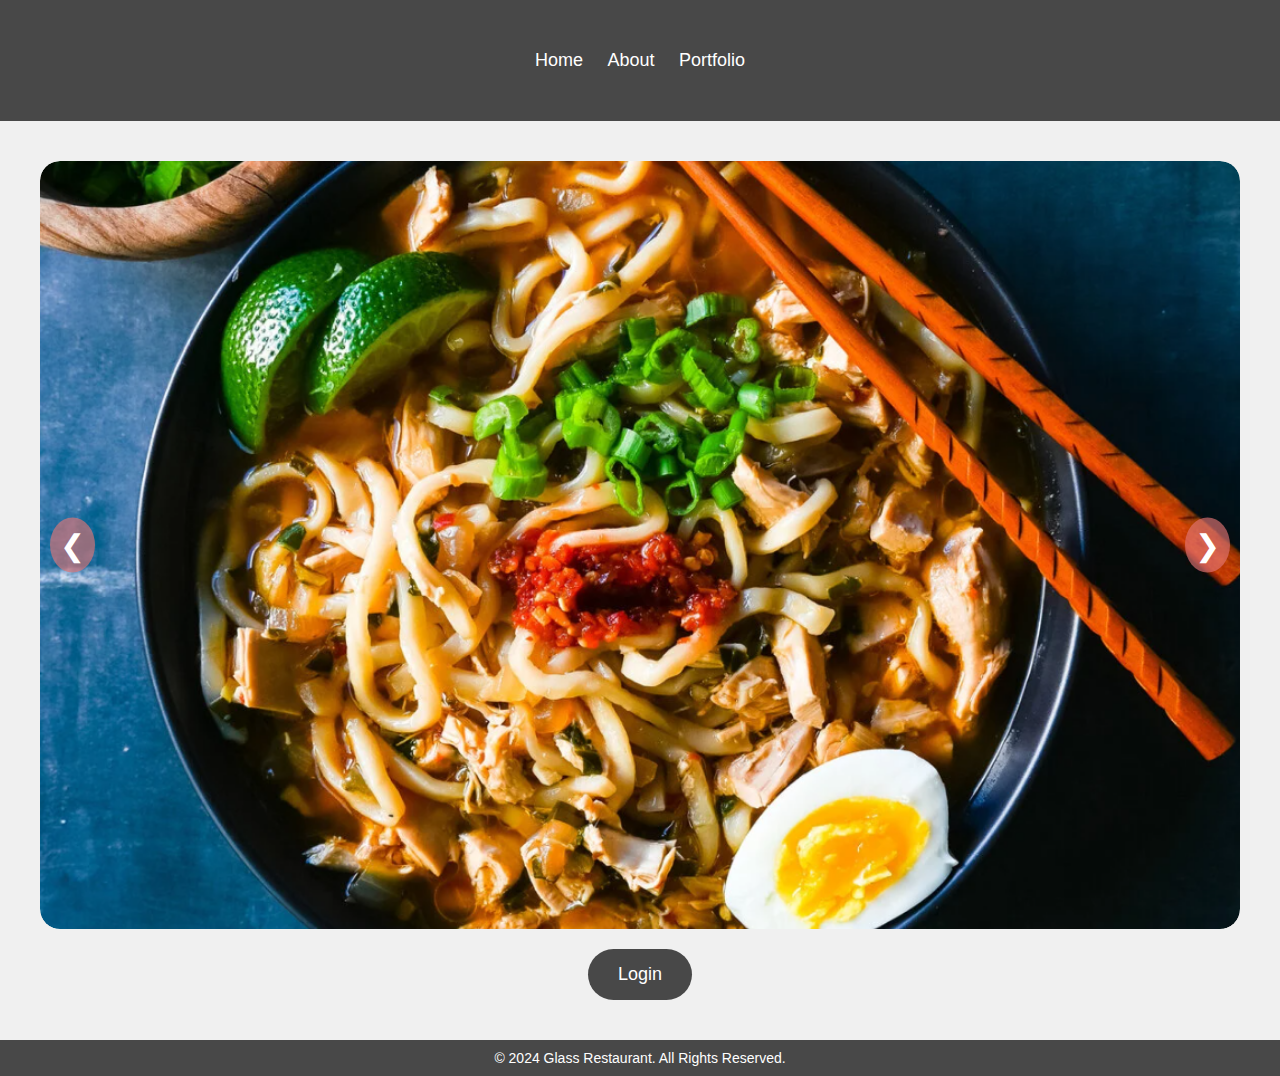
<file: index.html>
<!DOCTYPE html>
<html lang="en">
<head>
    <meta charset="UTF-8">
    <meta name="viewport" content="width=device-width, initial-scale=1.0">
    <title>Restaurant Home</title>
    <link rel="stylesheet" href="assets/css/style.css">
</head>
<body>
    <header>
        <nav>
            <ul>
                <li><a href="index.html">Home</a></li>
                <li><a href="about.html">About</a></li>
                <li><a href="portfolio.html">Portfolio</a></li>
            </ul>
        </nav>
    </header>

    <main>
        <section id="slider">
            <div class="slide-container">
                <div class="slide">
                    <img src="assets/img/slider1.png" alt="Slider Image 1">
                </div>
                <div class="slide">
                    <img src="assets/img/slider2.png" alt="Slider Image 2">
                </div>
                <div class="slide">
                    <img src="assets/img/slider3.png" alt="Slider Image 3">
                </div>
            </div>
            <button class="prev" onclick="moveSlide(-1)">&#10094;</button>
            <button class="next" onclick="moveSlide(1)">&#10095;</button>
        </section>

        <!-- Login Button Below the Slider -->
        <section class="login-btn-container">
            <a href="login.html" class="login-btn">Login</a>
        </section>
    </main>

    <footer>
        <p>&copy; 2024 Glass Restaurant. All Rights Reserved.</p>
    </footer>

    <script src="assets/js/script.js"></script>
</body>
</html>
</file>
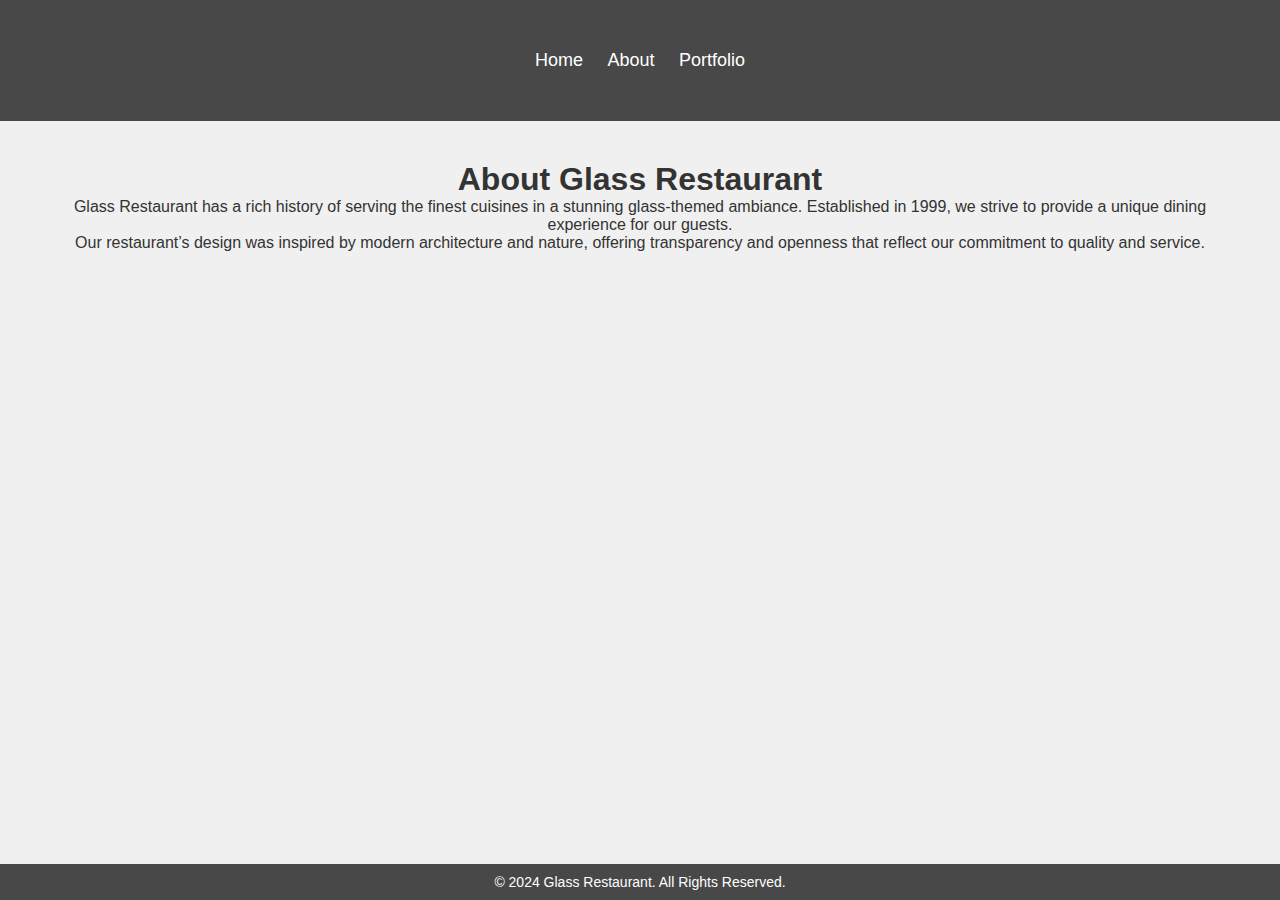
<file: about.html>
<!DOCTYPE html>
<html lang="en">
<head>
    <meta charset="UTF-8">
    <meta name="viewport" content="width=device-width, initial-scale=1.0">
    <title>About Us</title>
    <link rel="stylesheet" href="assets/css/style.css">
</head>
<body>
    <header>
        <nav>
            <ul>
                <li><a href="index.html">Home</a></li>
                <li><a href="about.html">About</a></li>
                <li><a href="portfolio.html">Portfolio</a></li>
            </ul>
        </nav>
    </header>

    <main>
        <section class="about">
            <h1>About Glass Restaurant</h1>
            <p>Glass Restaurant has a rich history of serving the finest cuisines in a stunning glass-themed ambiance. Established in 1999, we strive to provide a unique dining experience for our guests.</p>
            <p>Our restaurant’s design was inspired by modern architecture and nature, offering transparency and openness that reflect our commitment to quality and service.</p>
        </section>
    </main>

    <footer>
        <p>&copy; 2024 Glass Restaurant. All Rights Reserved.</p>
    </footer>

    <script src="assets/js/script.js"></script>
</body>
</html>
</file>
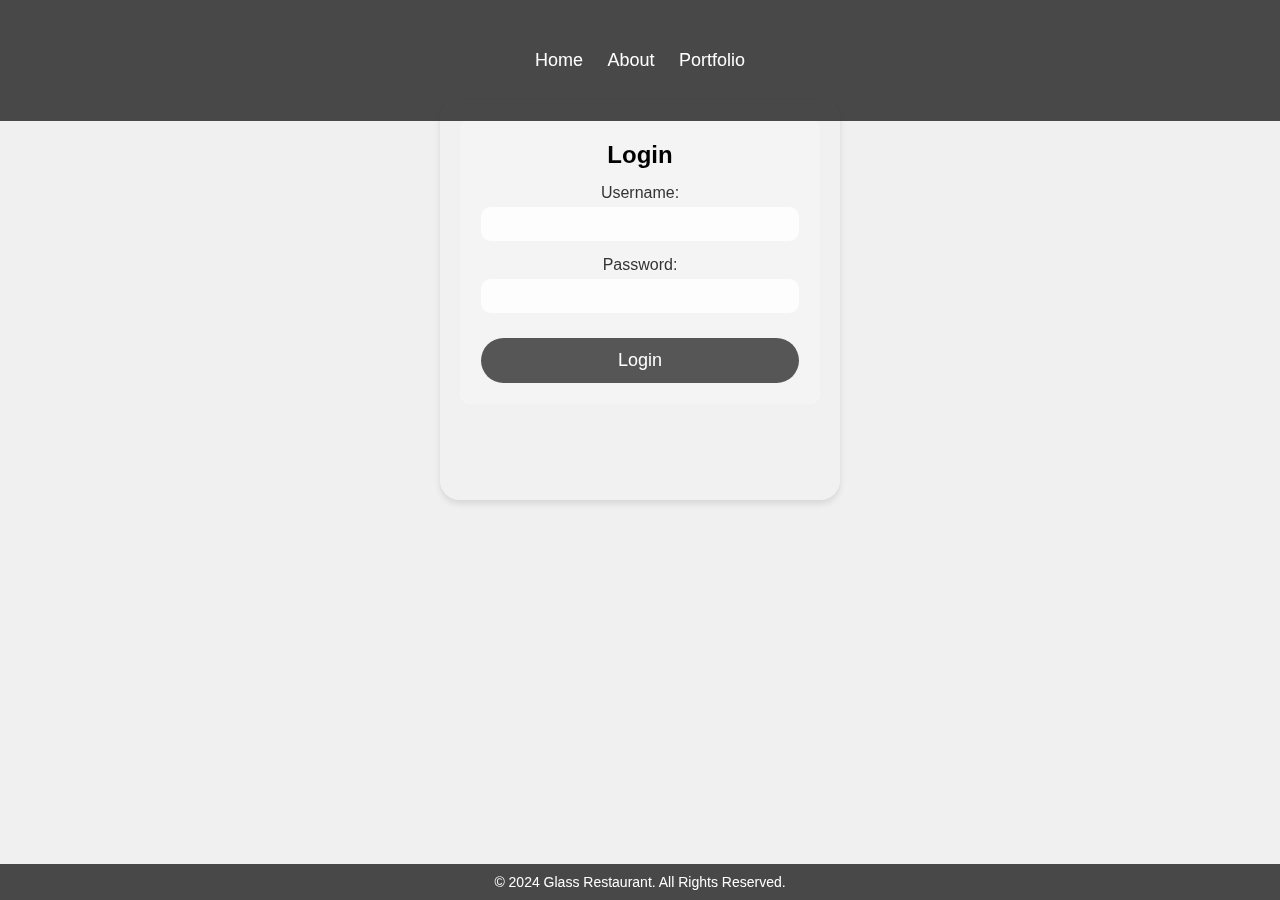
<file: login.html>
<!DOCTYPE html>
<html lang="en">
<head>
    <meta charset="UTF-8">
    <meta name="viewport" content="width=device-width, initial-scale=1.0">
    <title>Login - Restaurant</title>
    <link rel="stylesheet" href="assets/css/login.css"> 
</head>
<body>
    <header>
        <nav>
            <ul>
                <li><a href="index.html">Home</a></li>
                <li><a href="about.html">About</a></li>
                <li><a href="portfolio.html">Portfolio</a></li>
            </ul>
        </nav>
    </header>

    <main>
        <section class="login-form-container glass-effect">
            <h2>Login</h2>
            <form action="login.php" method="POST">
                <div class="form-group">
                    <label for="username">Username:</label>
                    <input type="text" id="username" name="username" required>
                </div>
                <div class="form-group">
                    <label for="password">Password:</label>
                    <input type="password" id="password" name="password" required>
                </div>
                <button type="submit">Login</button>
            </form>
        </section>
    </main>

    <footer>
        <p>&copy; 2024 Glass Restaurant. All Rights Reserved.</p>
    </footer>
</body>
</html>
</file>
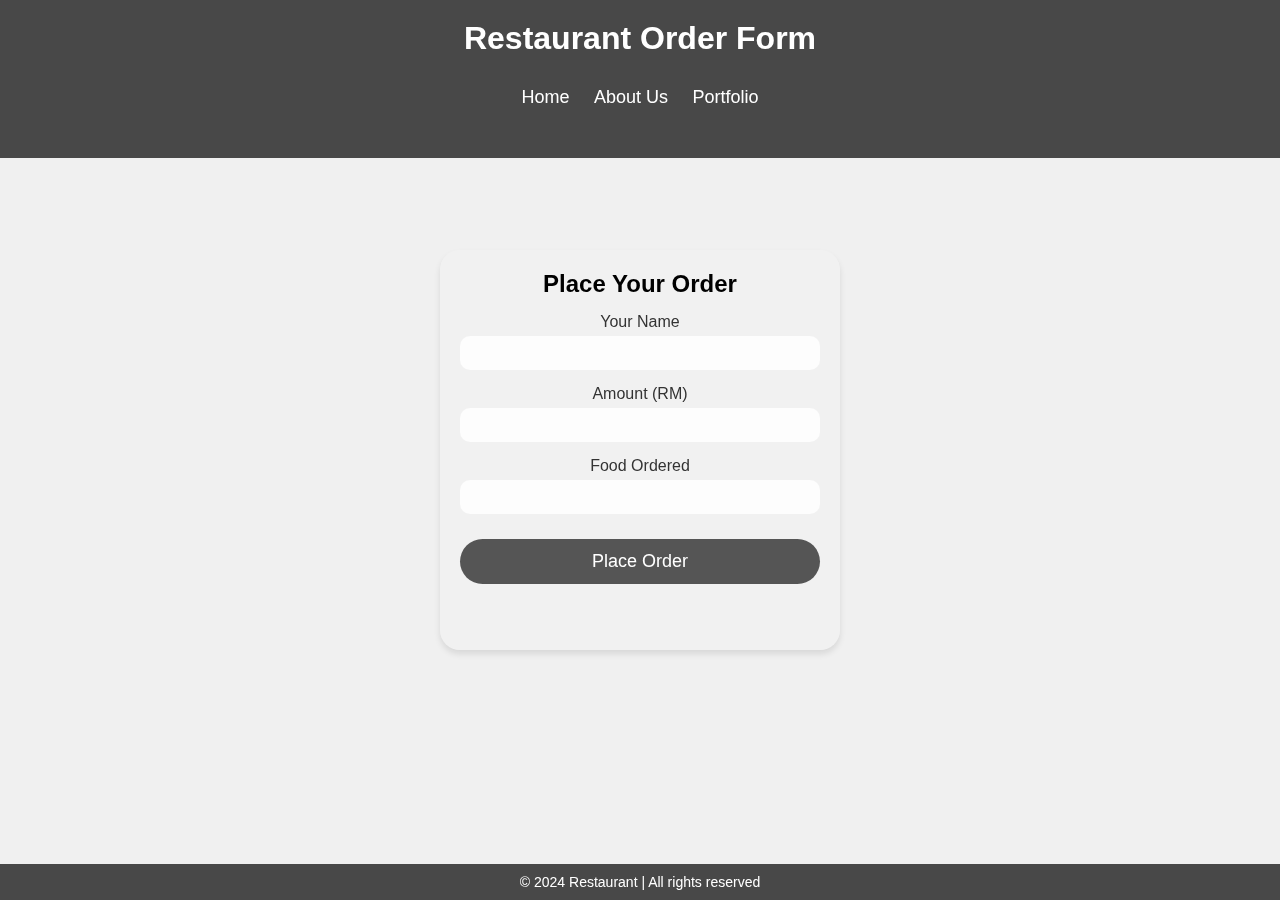
<file: order-form.html>
<!DOCTYPE html>
<html lang="en">
<head>
    <meta charset="UTF-8">
    <meta name="viewport" content="width=device-width, initial-scale=1.0">
    <title>Order Form</title>
    <link rel="stylesheet" href="assets/css/order-form.css">
    <style>
        /* Styling for the food information box */
        .food-info-box {
            margin-top: 20px;
            padding: 15px;
            border: 1px solid rgba(0, 0, 0, 0.2);
            border-radius: 10px;
            background-color: rgba(255, 255, 255, 0.9);
            box-shadow: 0 4px 6px rgba(0, 0, 0, 0.1);
        }
        .food-info-title {
            font-size: 18px;
            font-weight: bold;
            margin-bottom: 5px;
        }
        .food-info-description, .food-info-price {
            margin-bottom: 10px;
        }
    </style>
    <script>
        // Function to update food information and check price
        function updateFoodInfo() {
            // Get the food input value
            var foodInput = document.getElementById('food').value.toLowerCase();
            var foodInfoBox = document.getElementById('food-info-box');
            var foodTitle = document.getElementById('food-info-title');
            var foodDescription = document.getElementById('food-info-description');
            var foodPrice = document.getElementById('food-info-price');
            var orderButton = document.getElementById('order-button');
            var amountInput = document.getElementById('money').value;

            // Define the available ramen types and their prices
            var availableRamen = {
                "niku": {name: "Niku Ramen", price: 25, description: "Niku Ramen is a rich and savory dish with tender beef and rich broth."},
                "shoyu": {name: "Shoyu Ramen", price: 20, description: "Shoyu Ramen is a classic ramen with soy sauce-based broth."},
                "miso": {name: "Miso Ramen", price: 22, description: "Miso Ramen has a rich miso-flavored broth, perfect for colder weather."},
                "shio": {name: "Shio Ramen", price: 18, description: "Shio Ramen is a lighter, salt-based ramen, ideal for a delicate flavor."},
                "vegetarian": {name: "Vegetarian Ramen", price: 20, description: "Vegetarian Ramen offers a delicious plant-based option with a flavorful broth."}
            };

            // Check if the typed input matches any ramen type
            if (availableRamen[foodInput]) {
                var ramen = availableRamen[foodInput];
                foodInfoBox.style.display = "block";
                foodTitle.innerHTML = ramen.name;
                foodDescription.innerHTML = ramen.description;
                foodPrice.innerHTML = "Price: RM " + ramen.price;

                // Enable or disable the button based on the amount entered
                if (amountInput >= ramen.price) {
                    orderButton.disabled = false;
                    orderButton.innerHTML = "Place Order";
                } else {
                    orderButton.disabled = true;
                    orderButton.innerHTML = "Insufficient Funds";
                }
            } else {
                foodInfoBox.style.display = "block";
                foodTitle.innerHTML = "Unavailable";
                foodDescription.innerHTML = "Sorry, we do not offer this item. Please choose from the menu.";
                foodPrice.innerHTML = "";
                orderButton.disabled = true;
                orderButton.innerHTML = "Insufficient Funds";
            }
        }
    </script>
</head>
<body>

    <header>
        <h1>Restaurant Order Form</h1>
        <nav>
            <ul>
                <li><a href="index.html">Home</a></li>
                <li><a href="about.html">About Us</a></li>
                <li><a href="portfolio.html">Portfolio</a></li>
            </ul>
        </nav>
    </header>

<main>
    <h2>Place Your Order</h2>
    <form action="insert-data.php" method="POST">
        <div class="form-group">
            <label for="name">Your Name</label>
            <input type="text" id="name" name="name" required>
        </div>
        <div class="form-group">
            <label for="money">Amount (RM)</label>
            <input type="number" id="money" name="money" oninput="updateFoodInfo()" required>
        </div>
        <div class="form-group">
            <label for="food">Food Ordered</label>
            <input type="text" id="food" name="food" oninput="updateFoodInfo()" required>
        </div>
        <button type="submit" id="order-button" disabled>Place Order</button>
    </form>

    <!-- Food information box -->
    <div id="food-info-box" class="food-info-box" style="display: none;">
        <div id="food-info-title" class="food-info-title"></div>
        <div id="food-info-description" class="food-info-description"></div>
        <div id="food-info-price" class="food-info-price"></div>
    </div>
</main>

<footer>
    <p>&copy; 2024 Restaurant | All rights reserved</p>
</footer>

</body>
</html>
</file>
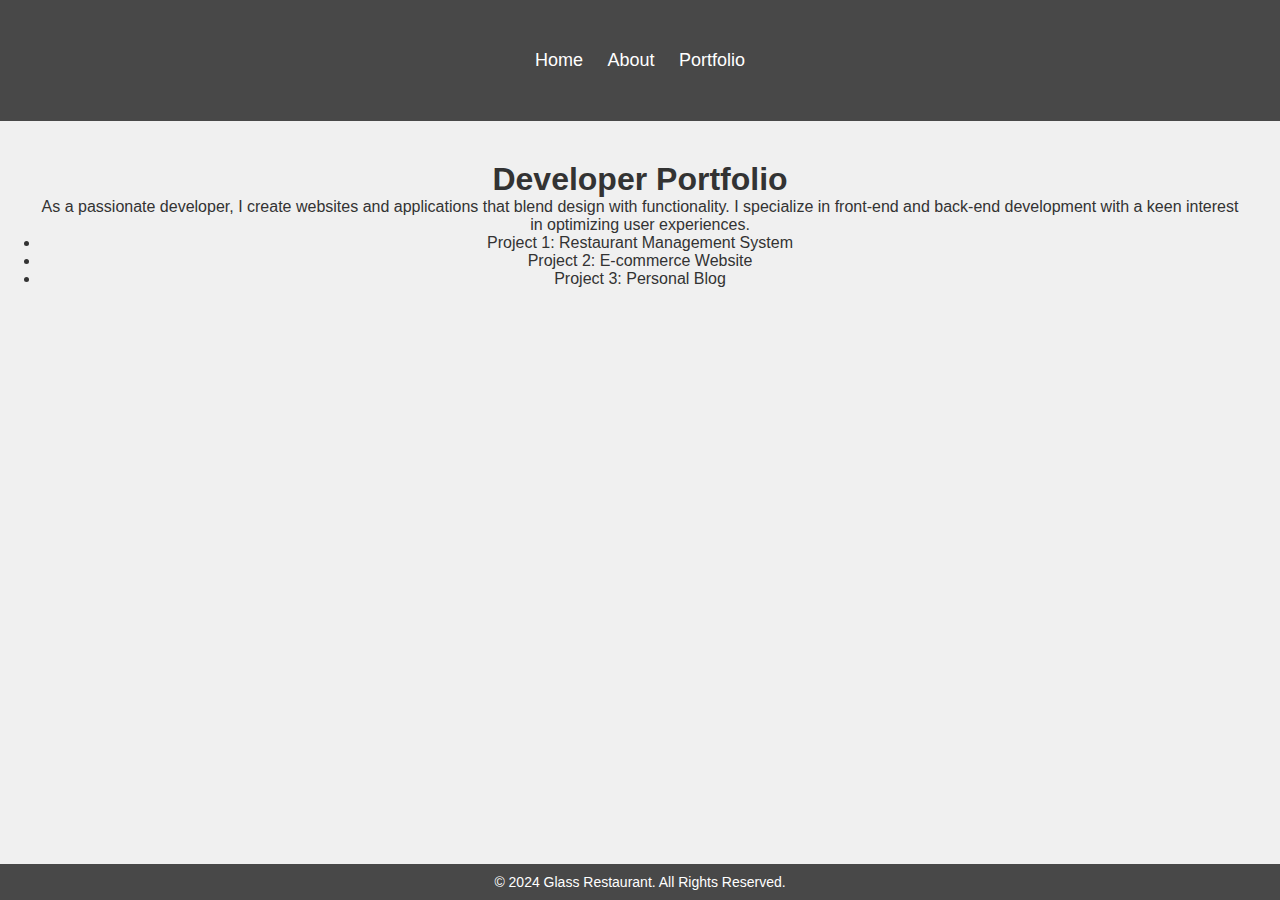
<file: portfolio.html>
<!DOCTYPE html>
<html lang="en">
<head>
    <meta charset="UTF-8">
    <meta name="viewport" content="width=device-width, initial-scale=1.0">
    <title>Portfolio</title>
    <link rel="stylesheet" href="assets/css/style.css">
</head>
<body>
    <header>
        <nav>
            <ul>
                <li><a href="index.html">Home</a></li>
                <li><a href="about.html">About</a></li>
                <li><a href="portfolio.html">Portfolio</a></li>
            </ul>
        </nav>
    </header>

    <main>
        <section class="portfolio">
            <h1>Developer Portfolio</h1>
            <p>As a passionate developer, I create websites and applications that blend design with functionality. I specialize in front-end and back-end development with a keen interest in optimizing user experiences.</p>
            <ul>
                <li>Project 1: Restaurant Management System</li>
                <li>Project 2: E-commerce Website</li>
                <li>Project 3: Personal Blog</li>
            </ul>
        </section>
    </main>

    <footer>
        <p>&copy; 2024 Glass Restaurant. All Rights Reserved.</p>
    </footer>

    <script src="assets/js/script.js"></script>
</body>
</html>
</file>
<file: assets/css/style.css>
* {
    margin: 0;
    padding: 0;
    box-sizing: border-box;
}

html, body {
    height: 100%;
}

body {
    font-family: Arial, sans-serif;
    background: #f0f0f0;
    color: #333;
    display: flex;
    flex-direction: column;

}

header {
    background-color: rgba(0, 0, 0, 0.7);
    padding: 20px;
    text-align: center;
}

header nav ul {
    list-style: none;
    margin: 30px;
}

header nav ul li {
    display: inline;
    margin: 0 10px;
}

header nav ul li a {
    color: #fff;
    text-decoration: none;
    font-size: 18px;
}

main {
    flex-grow: 1;
    padding: 40px;
}

#slider {
    position: relative;
    width: 100%;
    max-width: 1366px;  /* Limit the width to the desired 1366px */
    height: 768px;
    margin: 0 auto;  /* Center the slider */
    overflow: hidden;
    border-radius: 20px;
}

.slide-container {
    display: flex;
    transition: transform 0.5s ease;
}

.slide {
    width: 1366px;
    height: 768px;
    display: flex;
    justify-content: center;
    align-items: center;
}

.slide img {
    width: 100%;
    height: 100%;
    object-fit: cover;
    border-radius: 20px;
}

button {
    position: absolute;
    top: 50%;
    transform: translateY(-50%);
    background-color: rgba(225, 117, 117, 0.649);
    color: #fff;
    border: none;
    font-size: 30px;
    padding: 10px;
    cursor: pointer;
    z-index: 1;
    border-radius: 50%;
}

.prev {
    left: 10px;
}

.next {
    right: 10px;
}

button:hover {
    background-color: rgba(0, 0, 0, 0.8);
}

.about, .portfolio {
    text-align: center;
}

footer {
    background-color: rgba(0, 0, 0, 0.7);
    color: #fff;
    padding: 10px;
    text-align: center;
    width: 100%;
}

footer p {
    font-size: 14px;
}

/* Glass Effect */
* {
    box-sizing: border-box;
    padding: 0;
    margin: 0;
}

.glass-effect {
    background: rgba(255, 255, 255, 0.1);
    backdrop-filter: blur(10px);
    border-radius: 10px;
    padding: 20px;
    border: 1px solid rgba(255, 255, 255, 0.1);
}

.login-btn-container {
    text-align: center;
    margin-top: 20px;
}

.login-btn {
    background-color: rgba(0, 0, 0, 0.7);
    color: white;
    text-decoration: none;
    padding: 15px 30px;
    font-size: 18px;
    border-radius: 30px;
    display: inline-block;
}

.login-btn:hover {
    background-color: rgba(0, 0, 0, 0.9);
}
</file>
<file: assets/css/login.css>
/* Reset default margins and paddings */
* {
    margin: 0;
    padding: 0;
    box-sizing: border-box;
}

html, body {
    height: 100%;
}

body {
    font-family: Arial, sans-serif;
    background: #f0f0f0;
    color: #333;
    display: flex;
    flex-direction: column;
    justify-content: space-between; /* Space between header and footer */
    align-items: center; /* Center horizontally */
    min-height: 100vh; /* Ensure full height of the viewport */
}

header {
    background-color: rgba(0, 0, 0, 0.7);
    padding: 20px;
    text-align: center;
    width: 100%;
    position: fixed;
    top: 0;
    left: 0;
    z-index: 1000;
}

header nav ul {
    list-style: none;
    margin: 30px;
}

header nav ul li {
    display: inline;
    margin: 0 10px;
}

header nav ul li a {
    color: #fff;
    text-decoration: none;
    font-size: 18px;
}

main {
    flex-grow: 1;
    padding: 20px;
    width: 100%;
    max-width: 400px; /* Max width for the form */
    max-height: 400px; /* Limit height to avoid stretching */
    background: rgba(255, 255, 255, 0.1);
    backdrop-filter: blur(10px);
    border-radius: 20px;
    box-shadow: 0 4px 6px rgba(0, 0, 0, 0.1);
    text-align: center;
    margin-top: 80px; /* Add space for fixed header */
    margin-bottom: 50px; /* Add space for footer */
    margin: 100px;
}

h2 {
    font-size: 24px;
    margin-bottom: 15px;
    color: #000000;
}

.form-group {
    margin: 10px 0;
}

input {
    width: 100%;
    padding: 8px;
    margin: 5px 0;
    font-size: 16px;
    border-radius: 10px;
    border: none;
    background-color: rgba(255, 255, 255, 0.8);
    color: #333;
}

button {
    padding: 12px 20px;
    background-color: rgba(0, 0, 0, 0.649);
    color: white;
    font-size: 18px;
    border: none;
    border-radius: 30px;
    cursor: pointer;
    margin-top: 10px;
    width: 100%;
}

button:hover {
    background-color: rgba(0, 0, 0, 0.8);
}

footer {
    background-color: rgba(0, 0, 0, 0.7);
    color: #fff;
    padding: 10px;
    text-align: center;
    width: 100%;
    position: fixed;
    bottom: 0;
    left: 0;
}

footer p {
    font-size: 14px;
}

/* Glass Effect */
.glass-effect {
    background: rgba(255, 255, 255, 0.1);
    backdrop-filter: blur(10px);
    border-radius: 10px;
    padding: 20px;
    border: 1px solid rgba(255, 255, 255, 0.1);
}
</file>
<file: assets/css/order-form.css>
/* Reset default margins and paddings */
* {
    margin: 0;
    padding: 0;
    box-sizing: border-box;
}

html, body {
    height: 100%;
}

body {
    font-family: Arial, sans-serif;
    background: #f0f0f0;
    color: #333;
    display: flex;
    flex-direction: column;
    justify-content: space-between; /* Space between header and footer */
    align-items: center; /* Center horizontally */
    min-height: 100vh; /* Ensure full height of the viewport */
}

header {
    background-color: rgba(0, 0, 0, 0.7);
    padding: 20px;
    text-align: center;
    width: 100%;
    position: fixed;
    top: 0;
    left: 0;
    z-index: 1000;
}

header nav ul {
    list-style: none;
    margin: 30px;
}

header nav ul li {
    display: inline;
    margin: 0 10px;
}

header nav ul li a {
    color: #fff;
    text-decoration: none;
    font-size: 18px;
}

main {
    flex-grow: 1;
    padding: 20px;
    width: 100%;
    max-width: 400px; /* Max width for the form */
    max-height: 400px; /* Limit height to avoid stretching */
    background: rgba(255, 255, 255, 0.1);
    backdrop-filter: blur(10px);
    border-radius: 20px;
    box-shadow: 0 4px 6px rgba(0, 0, 0, 0.1);
    text-align: center;
    margin-top: 250px; /* Add space for fixed header */
    margin-bottom: 50px; /* Add space for footer */
}

h1 {
    color: #ffffff;
}

h2 {
    font-size: 24px;
    margin-bottom: 15px;
    color: #000000;
}

.form-group {
    margin: 10px 0;
}

input, select {
    width: 100%;
    padding: 8px;
    margin: 5px 0;
    font-size: 16px;
    border-radius: 10px;
    border: none;
    background-color: rgba(255, 255, 255, 0.8);
    color: #333;
}

button {
    padding: 12px 20px;
    background-color: rgba(0, 0, 0, 0.649);
    color: white;
    font-size: 18px;
    border: none;
    border-radius: 30px;
    cursor: pointer;
    margin-top: 10px;
    width: 100%;
}

button:hover {
    background-color: rgba(0, 0, 0, 0.8);
}

footer {
    background-color: rgba(0, 0, 0, 0.7);
    color: #fff;
    padding: 10px;
    text-align: center;
    width: 100%;
    position: fixed;
    bottom: 0;
    left: 0;
}

footer p {
    font-size: 14px;
}

/* Glass Effect */
.glass-effect {
    background: rgba(255, 255, 255, 0.1);
    backdrop-filter: blur(10px);
    border-radius: 10px;
    padding: 20px;
    border: 1px solid rgba(255, 255, 255, 0.1);
}
</file>
